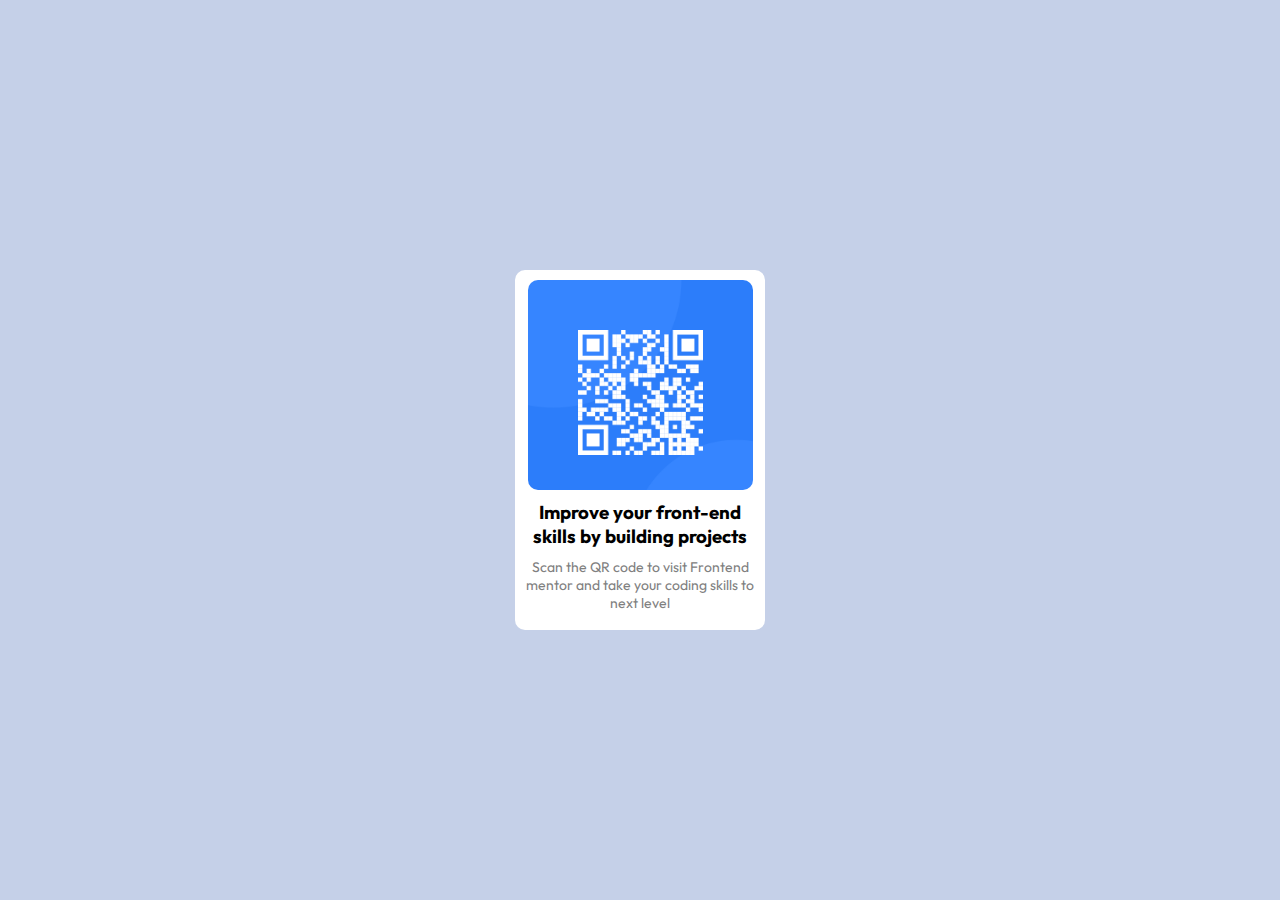
<file: index.html>
<!DOCTYPE html>
<html lang="en">
<head>
  <title>QR Code Scanner</title>
  <meta charset="utf-8">
  <meta name="author" content="Shyamasundar">
  <link rel="preconnect" href="https://fonts.googleapis.com">
  <link rel="preconnect" href="https://fonts.gstatic.com" crossorigin>
  <link href="https://fonts.googleapis.com/css2?family=Outfit:wght@500&display=swap" rel="stylesheet">
  <link rel="stylesheet" href="css/qr-code-component.css">
</head>

<body>
  <div role="main" class="container">
    <div class="qr-code">
    </div>

    <div class="text-container">
      <h3>Improve your front-end skills by building projects</h3>
      <p>Scan the QR code to visit Frontend mentor and take your coding skills to next level</p>
    </div>
  </div>
</body>
</html>
</file>
<file: css/qr-code-component.css>
body{
  background-color: rgb(197, 208, 232);
  font-family: 'Outfit', sans-serif;
}

p{
  font-size: 16px;
}
.container{
  width: 250px;
  height: 350px;
  background-color: white;
  padding-top: 10px;
  position: absolute;
  top: 50%;
  left: 50%;
  transform: translate(-50%,-50%);
  border-radius: 10px;
}

.qr-code{
  width:90%;
  height: 60%;
  background: url(../img/image-qr-code.png);
  background-size: cover;
  margin:0px auto;
  border-radius: 10px;
}

h3{
  margin: 10px 3px;
  text-align: center;
}

p{
  margin: 6px 3px;
  text-align: center;
  color: grey;
  font-size: 14px;
}
</file>
